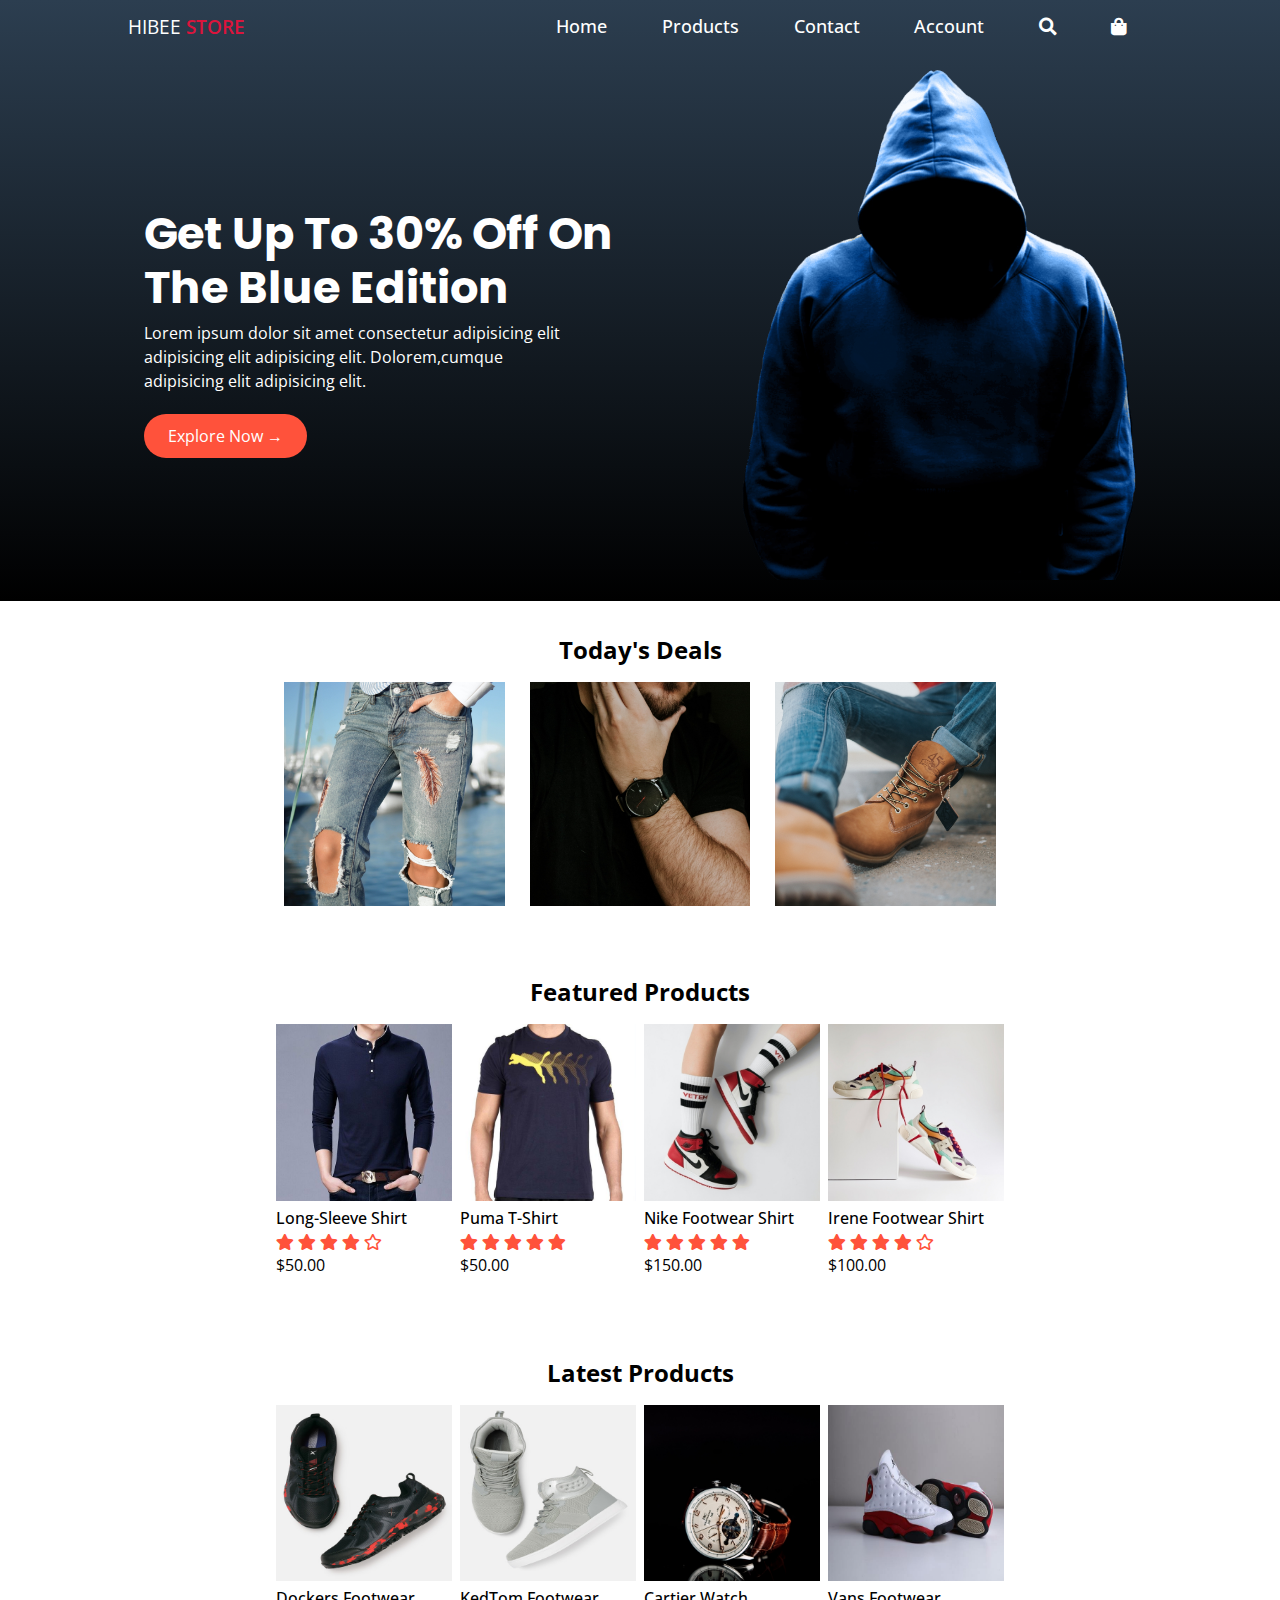
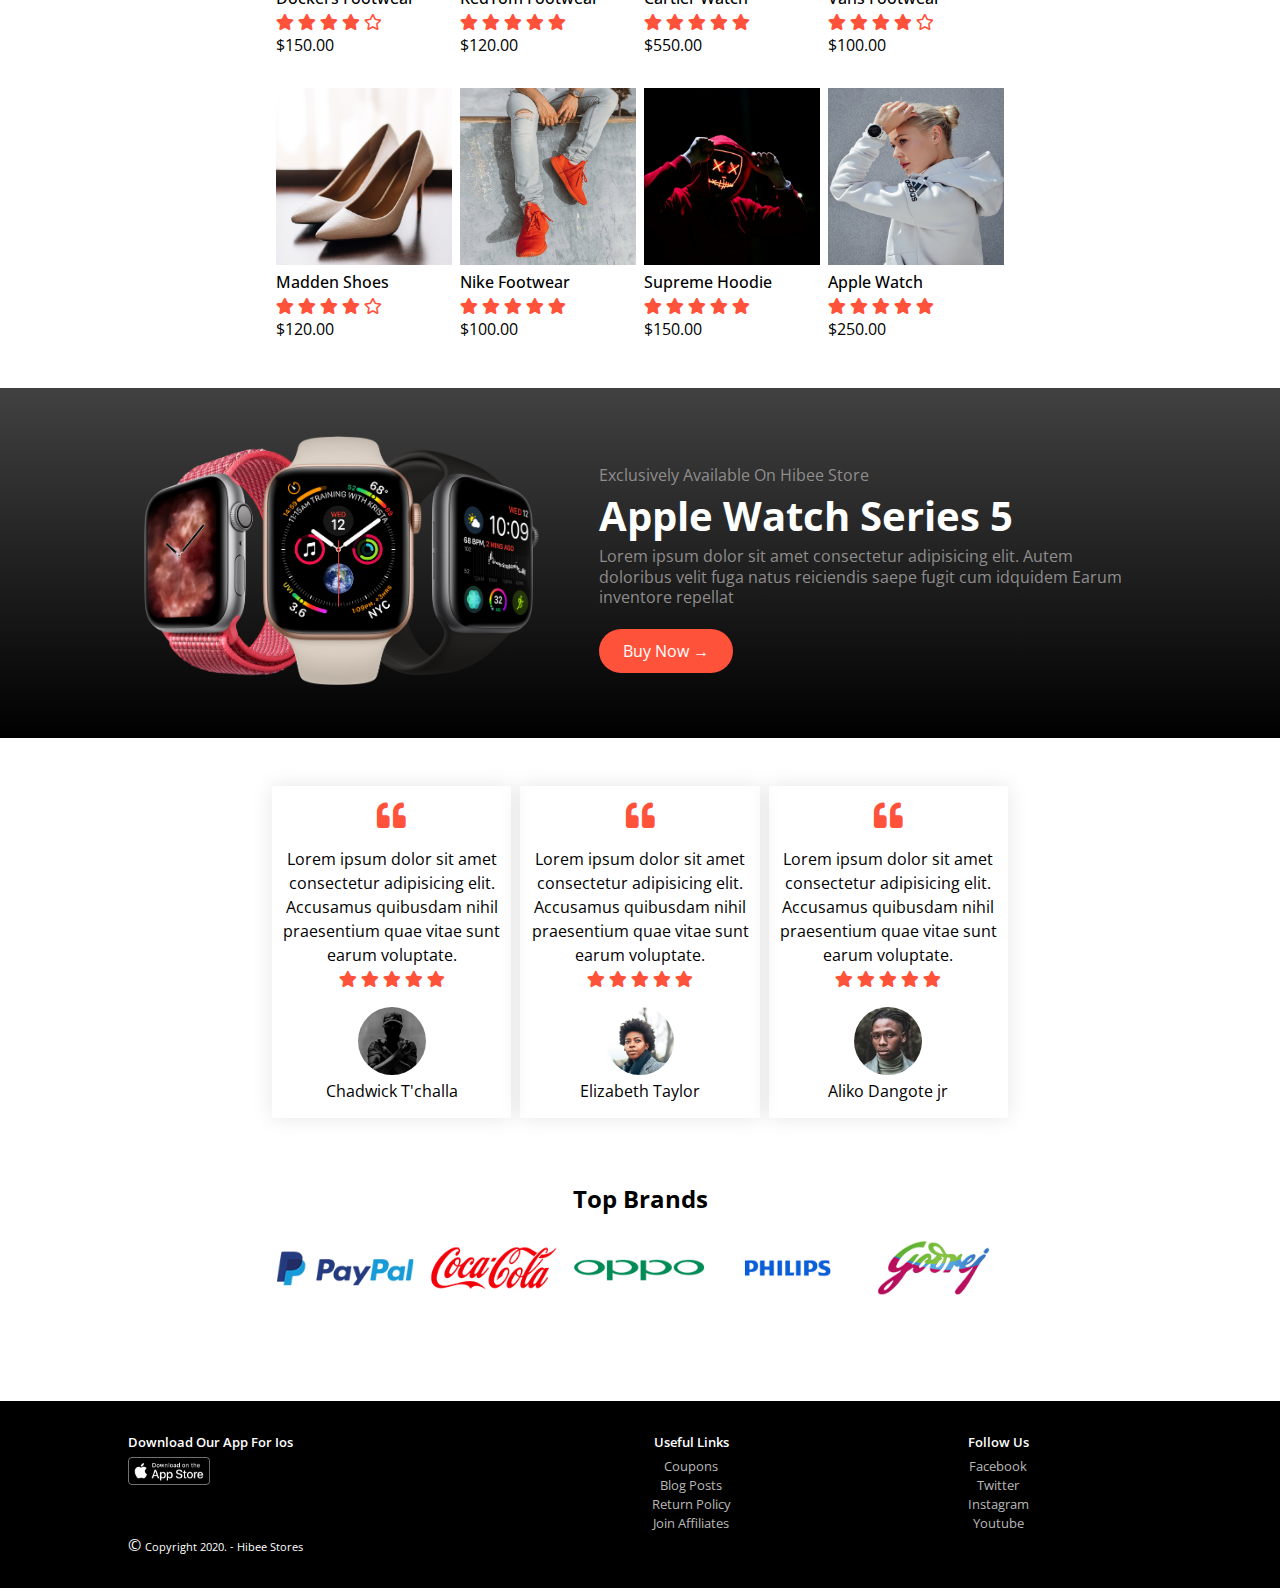
<file: index.html>
<!DOCTYPE html>
<html lang="en">
  <head>
    <meta charset="UTF-8" />
    <meta name="viewport" content="width=device-width, initial-scale=1.0" />
    <title>Hibee Stores | Ecommerce Web Design</title>
    <link
      rel="stylesheet"
      href="web-fonts-with-css/css/fontawesome-all.min.css"
    />
    <link rel="stylesheet" href="style.css" />
    <link rel="stylesheet" href="query.css" />
  </head>
  <body>
    <!-- this is the navigation menu -->
    <section id="header-container">
      <div class="nav-bar nav-home">
        <div class="logo">
          <a href="#" class="logo-text"
            >HIBEE <span class="store-text">STORE</span></a
          >
        </div>

        <nav>
          <div class="menu">
            <ul>
              <li>
                <a href="index.html">Home</a>
              </li>
              <li>
                <a href="product.html">Products</a>
              </li>
              <li>
                <a href="#">Contact</a>
              </li>
              <li>
                <a href="#">Account</a>
              </li>
              <li>
                <a href="#"><i class="fas fa-search"></i></a>
              </li>
              <li>
                <a href="cart.html"><i class="fa fa-shopping-bag"></i></a>
              </li>
            </ul>
          </div>
        </nav>

        <!-- <img src="img/menu.png" class="burger-menu"> -->
        <div class="menu-btn">
          <a href="#"
            ><i
              class="fas fa-search search-icon"
              style="margin-right: 2rem; color: white"
            ></i
          ></a>
          <i class="fas fa-bars"></i>
        </div>
      </div>

      <!-- Hero section -->
      <div class="container-width">
        <div class="hero">
          <div class="hero-text-div">
            <h1 class="hero-text-h1">Get Up To 30% Off On The Blue Edition</h1>
            <p class="hero-text-p">
              Lorem ipsum dolor sit amet consectetur adipisicing elit
              <span class="cut-text"
                >adipisicing elit adipisicing elit. Dolorem,cumque adipisicing
                elit adipisicing elit.</span
              >
            </p>
            <div class="hero-btn-div">
              <a href="" class="hero-btn">Explore Now &#8594;</a>
            </div>
          </div>

          <div class="hero-img-div">
            <img
              src="img/toppng.com-hacker-png-hoodie-645x832.png"
              alt="hero image of an hoodie wear"
              class="hero-img"
            />
          </div>
        </div>
      </div>
    </section>

    <!-- featured categories -->
    <section id="featured">
      <div class="container-main">
        <h2 class="title-product">Today's Deals</h2>
        <div class="trio">
          <div class="pic-1">
            <img
              class="img-pic"
              src="img/tamara-bellis-e9z8_vDmoSo-unsplash@2x.jpg"
              alt=""
            />
          </div>
          <div class="pic-2">
            <img
              class="img-pic"
              src="img/jaclyn-moy1-ugZxwLQuZec-unsplash@2x.jpg"
              alt=""
            />
          </div>
          <div class="pic-3">
            <img
              class="img-pic"
              src="img/nathan-dumlao-Kuh5sIvT3as-unsplash@2x.jpg"
              alt=""
            />
          </div>
        </div>
      </div>
    </section>

    <!-- featued products -->
    <section id="products">
      <div class="container-main">
        <h2 class="title-product">Featured Products</h2>

        <div class="img-products">
          <div class="product long-sleeve">
            <img class="product-image" src="img/shirt-1.jpg" />
            <h4 class="product-name">Long-Sleeve Shirt</h4>
            <div class="product-ratings">
              <i class="fas fa-star"></i>
              <i class="fas fa-star"></i>
              <i class="fas fa-star"></i>
              <i class="fas fa-star"></i>
              <i class="far fa-star"></i>
            </div>
            <p class="product-price">$50.00</p>
          </div>
          <div class="product">
            <img class="product-image" src="img/puma_500x500.jpg" />
            <h4 class="product-name">Puma T-Shirt</h4>
            <div class="product-ratings">
              <i class="fas fa-star"></i>
              <i class="fas fa-star"></i>
              <i class="fas fa-star"></i>
              <i class="fas fa-star"></i>
              <i class="fas fa-star"></i>
            </div>
            <p class="product-price">$50.00</p>
          </div>
          <div class="product">
            <img
              class="product-image"
              src="img/pat-kwon-EJTjetc8tPs-unsplash2x_500x500.jpg"
            />
            <h4 class="product-name">Nike Footwear Shirt</h4>
            <div class="product-ratings">
              <i class="fas fa-star"></i>
              <i class="fas fa-star"></i>
              <i class="fas fa-star"></i>
              <i class="fas fa-star"></i>
              <i class="fas fa-star"></i>
            </div>
            <p class="product-price">$150.00</p>
          </div>
          <div class="product">
            <img
              class="product-image"
              src="img/irene-kredenets-dwKiHoqqxk8-unsplash2x_500x500.jpg"
            />
            <h4 class="product-name">Irene Footwear Shirt</h4>
            <div class="product-ratings">
              <i class="fas fa-star"></i>
              <i class="fas fa-star"></i>
              <i class="fas fa-star"></i>
              <i class="fas fa-star"></i>
              <i class="far fa-star"></i>
            </div>
            <p class="product-price">$100.00</p>
          </div>
        </div>
      </div>
    </section>

    <!-- latest products -->
    <section id="latest-product">
      <div class="container-main">
        <h2 class="title-product">Latest Products</h2>

        <div class="img-products">
          <div class="product">
            <img class="product-image" src="img/product-10_500x500.jpg" />
            <h4 class="product-name">Dockers Footwear</h4>
            <div class="product-ratings">
              <i class="fas fa-star"></i>
              <i class="fas fa-star"></i>
              <i class="fas fa-star"></i>
              <i class="fas fa-star"></i>
              <i class="far fa-star"></i>
            </div>
            <p class="product-price">$150.00</p>
          </div>
          <div class="product">
            <img class="product-image" src="img/product-5_500x500.jpg" />
            <h4 class="product-name">KedTom Footwear</h4>
            <div class="product-ratings">
              <i class="fas fa-star"></i>
              <i class="fas fa-star"></i>
              <i class="fas fa-star"></i>
              <i class="fas fa-star"></i>
              <i class="fas fa-star"></i>
            </div>
            <p class="product-price">$120.00</p>
          </div>
          <div class="product">
            <img
              class="product-image"
              src="img/mnz-m11m2EZOZVwA-unsplash2x_500x500.jpg"
            />
            <h4 class="product-name">Cartier Watch</h4>
            <div class="product-ratings">
              <i class="fas fa-star"></i>
              <i class="fas fa-star"></i>
              <i class="fas fa-star"></i>
              <i class="fas fa-star"></i>
              <i class="fas fa-star"></i>
            </div>
            <p class="product-price">$550.00</p>
          </div>
          <div class="product">
            <img
              class="product-image"
              src="img/jeremy-alford-2SNRFBS0V9U-unsplash_500x500.jpg"
            />
            <h4 class="product-name">Vans Footwear</h4>
            <div class="product-ratings">
              <i class="fas fa-star"></i>
              <i class="fas fa-star"></i>
              <i class="fas fa-star"></i>
              <i class="fas fa-star"></i>
              <i class="far fa-star"></i>
            </div>
            <p class="product-price">$100.00</p>
          </div>
          <div class="product">
            <img
              class="product-image"
              src="img/emily-gouker-Zx76sbAndc0-unsplash2x_500x500.jpg"
            />
            <h4 class="product-name">Madden Shoes</h4>
            <div class="product-ratings">
              <i class="fas fa-star"></i>
              <i class="fas fa-star"></i>
              <i class="fas fa-star"></i>
              <i class="fas fa-star"></i>
              <i class="far fa-star"></i>
            </div>
            <p class="product-price">$120.00</p>
          </div>
          <div class="product">
            <img class="product-image" src="img/category-1_500x500.jpg" />
            <h4 class="product-name">Nike Footwear</h4>
            <div class="product-ratings">
              <i class="fas fa-star"></i>
              <i class="fas fa-star"></i>
              <i class="fas fa-star"></i>
              <i class="fas fa-star"></i>
              <i class="fas fa-star"></i>
            </div>
            <p class="product-price">$100.00</p>
          </div>
          <div class="product">
            <img
              class="product-image"
              src="img/sebastiaan-stam-RChZT-JlI9g-unsplash2x_500x500.jpg"
            />
            <h4 class="product-name">Supreme Hoodie</h4>
            <div class="product-ratings">
              <i class="fas fa-star"></i>
              <i class="fas fa-star"></i>
              <i class="fas fa-star"></i>
              <i class="fas fa-star"></i>
              <i class="fas fa-star"></i>
            </div>
            <p class="product-price">$150.00</p>
          </div>
          <div class="product">
            <img class="product-image" src="img/category-3_500x500.jpg" />
            <h4 class="product-name">Apple Watch</h4>
            <div class="product-ratings">
              <i class="fas fa-star"></i>
              <i class="fas fa-star"></i>
              <i class="fas fa-star"></i>
              <i class="fas fa-star"></i>
              <i class="fas fa-star"></i>
            </div>
            <p class="product-price">$250.00</p>
          </div>
        </div>
      </div>
    </section>

    <!-- offer section -->
    <section id="offer">
      <div class="container-main-offer">
        <div class="exclusive-offer">
          <div class="offer-img">
            <img class="apple-watch" src="img/PngItem_1341378 (1).png" alt="" />
          </div>

          <div class="offer-text">
            <p class="offer-title">Exclusively Available On Hibee Store</p>
            <h2 class="offer-main-text">Apple Watch Series 5</h2>
            <p class="offer-body-text">
              Lorem ipsum dolor sit amet consectetur adipisicing elit. Autem
              doloribus velit fuga natus reiciendis saepe fugit cum id<span
                class="cut-body-text"
                >quidem Earum inventore repellat</span
              >
            </p>
            <div class="hero-btn-div">
              <a href="" class="hero-btn">Buy Now &#8594;</a>
            </div>
          </div>
        </div>
      </div>
    </section>

    <!-- testimonial section -->
    <section id="tesimonials">
      <div class="container-main">
        <div class="testimonial">
          <div class="testimonies">
            <i class="fas fa-quote-left"></i>
            <p class="tesimonies-text">
              Lorem ipsum dolor sit amet consectetur adipisicing elit. Accusamus
              quibusdam nihil praesentium quae vitae sunt earum voluptate.
            </p>
            <div class="product-ratings">
              <i class="fas fa-star"></i>
              <i class="fas fa-star"></i>
              <i class="fas fa-star"></i>
              <i class="fas fa-star"></i>
              <i class="fas fa-star"></i>
            </div>
            <img
              src="img/raashid-ahamed-aEehp5srUgY-unsplash_200x200.jpg"
              class="testimonies-img"
            />
            <p class="testimonies-personnel">Chadwick T'challa</p>
          </div>
          <div class="testimonies">
            <i class="fas fa-quote-left"></i>
            <p class="tesimonies-text">
              Lorem ipsum dolor sit amet consectetur adipisicing elit. Accusamus
              quibusdam nihil praesentium quae vitae sunt earum voluptate.
            </p>
            <div class="product-ratings">
              <i class="fas fa-star"></i>
              <i class="fas fa-star"></i>
              <i class="fas fa-star"></i>
              <i class="fas fa-star"></i>
              <i class="fas fa-star"></i>
            </div>
            <img src="img/client2_200x200.png" class="testimonies-img" />
            <p class="testimonies-personnel">Elizabeth Taylor</p>
          </div>
          <div class="testimonies">
            <i class="fas fa-quote-left"></i>
            <p class="tesimonies-text">
              Lorem ipsum dolor sit amet consectetur adipisicing elit. Accusamus
              quibusdam nihil praesentium quae vitae sunt earum voluptate.
            </p>
            <div class="product-ratings">
              <i class="fas fa-star"></i>
              <i class="fas fa-star"></i>
              <i class="fas fa-star"></i>
              <i class="fas fa-star"></i>
              <i class="fas fa-star"></i>
            </div>
            <img
              src="img/jonathan-cooper-aLLHmLMdHrM-unsplash_200x200.jpg"
              class="testimonies-img"
            />
            <p class="testimonies-personnel">Aliko Dangote jr</p>
          </div>
        </div>
      </div>
    </section>

    <!-- brand section -->
    <section id="branding">
      <div class="container-main">
        <h2 class="title-product" style="margin: 1rem 0">Top Brands</h2>
        <div class="brands">
          <img class="brand-img" src="img/logo-paypal.png" alt="" />

          <img class="brand-img" src="img/logo-coca-cola.png" alt="" />

          <img class="brand-img" src="img/logo-oppo.png" alt="" />

          <img class="brand-img" src="img/logo-philips.png" alt="" />

          <img class="brand-img" src="img/logo-godrej.png" alt="" />
        </div>
      </div>
    </section>

    <!-- footer section -->
    <footer id="myfooter">
      <div class="container-footer">
        <div class="footer-content">
          <div class="content-1">
            <h5 class="footer-sub-title">Download Our App For Ios</h5>
            <div class="app-logo">
              <img src="img/apple_1_50.png" alt="" />
            </div>
          </div>
          <!-- <div class="content">
                <h5 class="footer-sub-title">HIBEE STORE</h5>
                    <p class="footer-text-long" >
                        Lorem ipsum dolor sit amet consectetur adipisicing elit. Placeat, nam cupiditate assumenda error laborum tempora!
                    </p>
                
            </div> -->
          <div class="content">
            <h5 class="footer-sub-title">Useful Links</h5>
            <div class="footer-body-text">
              <ul>
                <li>Coupons</li>
                <li>Blog Posts</li>
                <li>Return Policy</li>
                <li>Join Affiliates</li>
              </ul>
            </div>
          </div>
          <div class="content">
            <h5 class="footer-sub-title">Follow Us</h5>
            <div class="footer-body-text">
              <ul>
                <li>Facebook</li>
                <li>Twitter</li>
                <li>Instagram</li>
                <li>Youtube</li>
              </ul>
            </div>
          </div>
        </div>

        <div class="bottom">
          &copy; <span class="copyright">Copyright 2020. - Hibee Stores</span>
        </div>
      </div>
    </footer>
    <script src="jquery-3.5.1.js"></script>
    <script src="index.js"></script>
  </body>
</html>
</file>
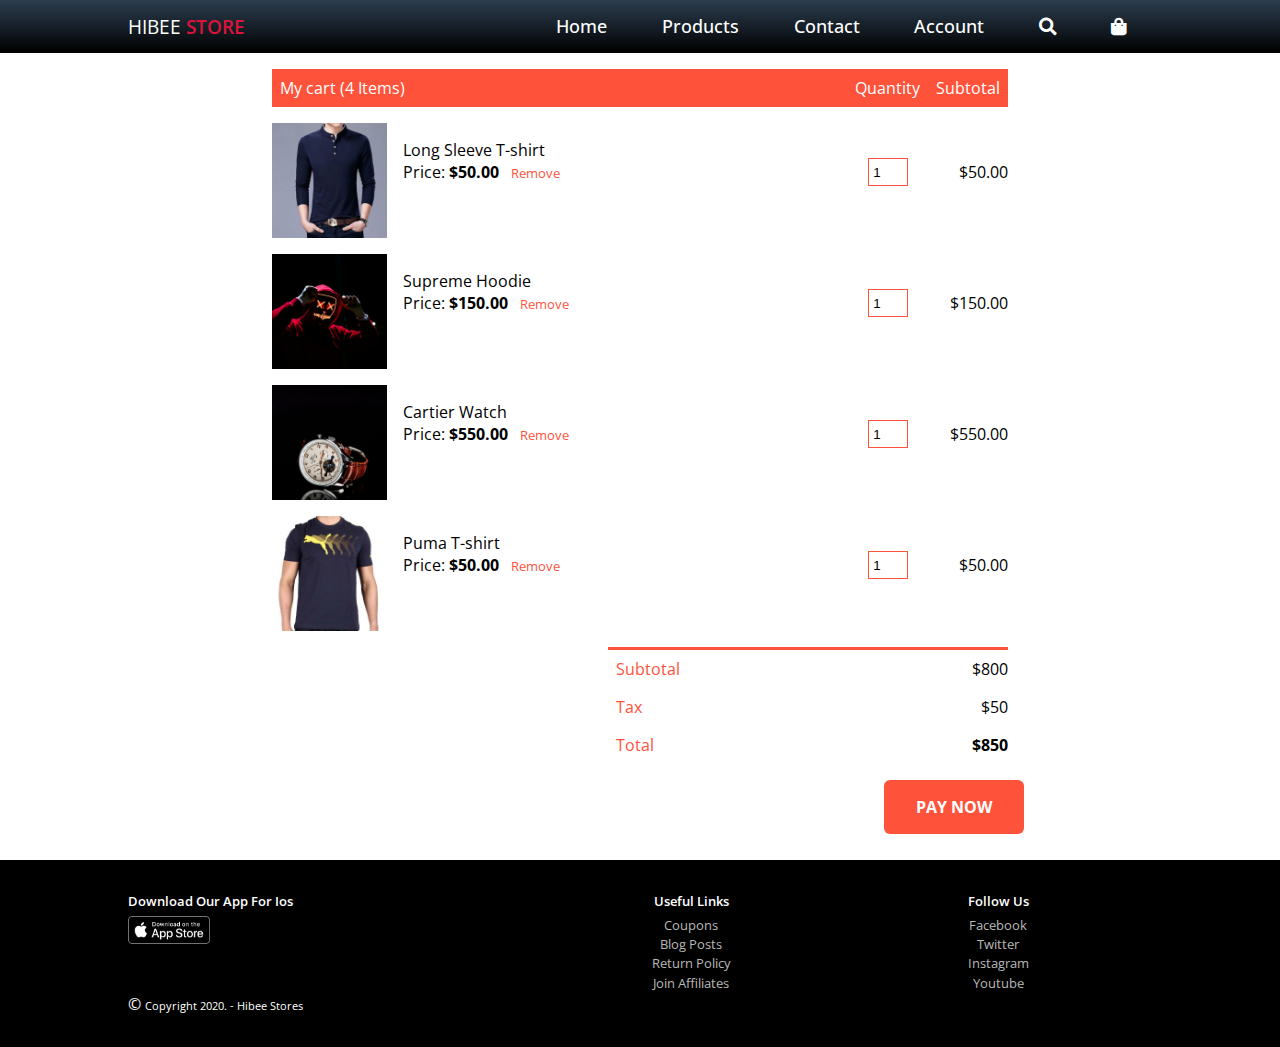
<file: cart.html>
<!DOCTYPE html>
<html lang="en">
<head>
    <meta charset="UTF-8">
    <meta name="viewport" content="width=device-width, initial-scale=1.0">
    <title>Cart Items| Hibee Stores</title>
    <link rel="stylesheet" href="web-fonts-with-css/css/fontawesome-all.min.css">
    <link rel="stylesheet" href="style.css">
    <link rel="stylesheet" href="query.css">

</head>
<body>
    <!-- this is the navigation menu -->
    <section id="header-container" >
        
            <div class="nav-bar nav-others">
                <div class="logo">
                    <a href="index.html" class="logo-text">HIBEE <span class="store-text">STORE</span></a>
                </div>
    
                <nav>
                           
                            <div class="menu">
                                <ul>
                                    <li>
                                        <a href="index.html">Home</a>
                                    </li>
                                    <li>
                                        <a href="product.html">Products</a>
                                    </li>
                                    <li>
                                        <a href="#">Contact</a>
                                    </li>
                                    <li>
                                        <a href="#">Account</a>
                                    </li>
                                    <li>
                                        <a href="#"><i class="fas fa-search"></i></a>
                                    </li>
                                    <li>
                                        <a href="cart.html"><i class="fa fa-shopping-bag"></i></a>
                                    </li>
                                </ul>
                            </div>
                        
                </nav>
            
                <!-- <img src="img/menu.png" class="burger-menu"> -->
                <div class="menu-btn">
                    <a href="#"><i class="fas fa-search search-icon" style="margin-right: 2rem; color: white;"></i></a>
                    <i class="fas fa-bars"></i>
                  </div>
             
            </div>
      
    
        <!-- Hero section -->
        <!-- <div class="container-width">
            <div class="hero">
                <div class="hero-text-div">
                    <h1 class="hero-text-h1">
                        Get Up To 30% Off On The Blue Edition
                    </h1>
                    <p class="hero-text-p">
                        Lorem ipsum dolor sit amet consectetur adipisicing elit <span class="cut-text">adipisicing elit adipisicing elit. Dolorem,cumque adipisicing elit adipisicing elit.</span>
                    </p>
                    <div class="hero-btn-div">
                        <a href="" class="hero-btn">Explore Now &#8594;</a>
                    </div>
                </div>
        
                <div class="hero-img-div">
                    <img src="img/toppng.com-hacker-png-hoodie-645x832.png" alt="hero image of an hoodie wear" class="hero-img">
                </div>
            </div>
        </div> -->
    </section>

<!-- cart items -->
<div class="container-main">
    <table>
        <tr>
            <th class="product" >My cart (4 Items)</th>
            <th class="quantity" >Quantity</th>
            <th class="sub-total">Subtotal</th>
        </tr>

        <tr>
            <td>
                <div class="cart-items">
                    <img class="cart-img" src="img/shirt-1.jpg" alt="">
    
                    <div class="cart-info">
                        <div class="cart-info-head">Long Sleeve T-shirt</div>
                        <p class="cart-info-price">Price: <span class="cart-price" >$50.00</span></p>
                        <a href="" class="remove-item">Remove</a>
                        <i class="fas fa-trash"></i>
                    </div>
                 
                </div>
            </td>

            <td class="cart-input" ><input type="number" value="1"></td>
            <td class="cart-sub-price" >$50.00</td>

        </tr>
        <tr>
            <td>
                <div class="cart-items">
                    <img class="cart-img" src="img/sebastiaan-stam-RChZT-JlI9g-unsplash2x_500x500.jpg" alt="">
    
                    <div class="cart-info">
                        <div class="cart-info-head">Supreme Hoodie</div>
                        <p class="cart-info-price">Price: <span class="cart-price" >$150.00</span></p>
                        <a href="" class="remove-item">Remove</a>
                        <i class="fas fa-trash"></i>
                    </div>
                 
                </div>
            </td>


            <td class="cart-input" ><input type="number" value="1"></td>
            <td class="cart-sub-price" >$150.00</td>

        </tr>

        <tr>
            <td>
                <div class="cart-items">
                    <img class="cart-img" src="img/mnz-m11m2EZOZVwA-unsplash2x_500x500.jpg" alt="">
    
                    <div class="cart-info">
                        <div class="cart-info-head">Cartier Watch</div>
                        <p class="cart-info-price">Price: <span class="cart-price" >$550.00</span></p>
                        <a href="" class="remove-item">Remove</a>
                        <i class="fas fa-trash"></i>
                    </div>
                 
                </div>
            </td>
               
            <td class="page-num-575px-3">
                <span class="span-1" >&ndash;</span>
                <span class="span-2" >1</span>
                <span class="span-3" >&#43;</span>
            </td>

            <td class="cart-input" ><input type="number" value="1"></td>
            <td class="cart-sub-price" >$550.00</td>

        </tr>
        <tr>
            <td>
                <div class="cart-items">
                    <img class="cart-img" src="img/puma_500x500.jpg" alt="">
    
                    <div class="cart-info">
                        <div class="cart-info-head">Puma T-shirt</div>
                        <p class="cart-info-price">Price: <span class="cart-price" >$50.00</span></p>
                        <a href="" class="remove-item">Remove</a>
                        <i class="fas fa-trash"></i>
                    </div>
    
                </div>
            </td>

            <td class="page-num-575px-4">
                <span class="span-1" >&ndash;</span>
                <span class="span-2" >1</span>
                <span class="span-3" >&#43;</span>
            </td>

            <td class="cart-input" ><input type="number" value="1"></td>
            <td class="cart-sub-price" >$50.00</td>
        </tr>

    </table>

    <div class="total-price">
        <table>
            <tr>
                <th>Subtotal</th>
                <td>$800</td>
            </tr>
            <tr>
                <th>Tax</th>
                <td>$50</td>
            </tr>
            <tr>
                <th>Total</th>
                <td><span class="total" >$850</span></td>
            </tr>
        </table>
        
    </div>
    <div class="pay">
        <a href="#">PAY NOW</a>
    </div>


</div>

    <!-- cart 575px below section -->
    <div class="container-main-cart">
    
        <h4>My cart (4 Items)</h4>

        <div class="cart-items-575px">
            <div class="cart-img-575px">
                <img src="img/shirt-1.jpg" alt="">
            </div>
    
            <div class="cart-info-575px">
                <div class="cart-info-head-575px">Long Sleeves T-shirt</div>
                <p class="cart-info-price-575px">Price: <span class="cart-price-575px">$50.00</span></p>
               
            </div>
    
    
            <div class="page-num-575px">
                <span class="span-1">&ndash;</span>
                <span class="span-2">1</span>
                <span class="span-3">&#43;</span>
                <i class="fas fa-trash"></i>
            </div>
    
        </div>
    

        <!-- end cart 575px -->
    </div>
    <div class="container-main-cart">
    
        <div class="cart-items-575px">
            <div class="cart-img-575px">
                <img src="img/sebastiaan-stam-RChZT-JlI9g-unsplash2x_500x500.jpg" alt="">
            </div>
    
            <div class="cart-info-575px">
                <div class="cart-info-head-575px">Supreme Hoodie</div>
                <p class="cart-info-price-575px">Price: <span class="cart-price-575px">$150.00</span></p>
                
            </div>
    
    
            <div class="page-num-575px">
                <span class="span-1">&ndash;</span>
                <span class="span-2">1</span>
                <span class="span-3">&#43;</span>
                <i class="fas fa-trash"></i>
            </div>
    
        </div>
    

        <!-- end cart 575px -->
    </div>
    <div class="container-main-cart">
    
        <div class="cart-items-575px">
            <div class="cart-img-575px">
                <img src="img/mnz-m11m2EZOZVwA-unsplash2x_500x500.jpg" alt="">
            </div>
    
            <div class="cart-info-575px">
                <div class="cart-info-head-575px">Cartier Wristwatch</div>
                <p class="cart-info-price-575px">Price: <span class="cart-price-575px">$550.00</span></p>
            </div>
    
    
            <div class="page-num-575px">
                <span class="span-1">&ndash;</span>
                <span class="span-2">1</span>
                <span class="span-3">&#43;</span>
                <i class="fas fa-trash"></i>
            </div>
    
        </div>
    

        <!-- end cart 575px -->
    </div>
    <div class="container-main-cart">
    
        <div class="cart-items-575px">
            <div class="cart-img-575px">
                <img src="img/puma_500x500.jpg" alt="">
            </div>
    
            <div class="cart-info-575px">
                <div class="cart-info-head-575px">Puma T-shirt</div>
                <p class="cart-info-price-575px">Price: <span class="cart-price-575px">$50.00</span></p>
            </div>
    
    
            <div class="page-num-575px">
                <span class="span-1">&ndash;</span>
                <span class="span-2">1</span>
                <span class="span-3">&#43;</span>
                <i class="fas fa-trash"></i>
            </div>
    
        </div>
    

        <!-- end cart 575px -->
    </div>
    <div class="container-main-cart">
        <hr>
        <div class="total-price-575px">
            <h3 class="total-price-header-1">Sub-total</h3>
            <h3 class="total-price-header-1">$800</h3>
        </div>
        <div class="total-price-575px">
            <h3 class="total-price-header-1">Tax</h3>
            <h3 class="total-price-header-1">$50</h3>
        </div>
        <div class="total-price-575px">
            <h3 class="total-price-header">Total Price</h3>
            <h3 class="total-price-header">$850</h3>
           
        </div>
        <div class="pay-575">
            <a href="#">PAY NOW</a>
        </div>
    </div>



<!-- footer section -->
<footer id="myfooter">
    <div class="container-footer">
        <div class="footer-content">
            <div class="content-1">
                <h5 class="footer-sub-title">Download Our App For Ios</h5>
                <div class="app-logo">
                    <img src="img/apple_1_50.png" alt="">
                </div>
            </div>
            <!-- <div class="content">
                <h5 class="footer-sub-title">HIBEE STORE</h5>
                    <p class="footer-text-long" >
                        Lorem ipsum dolor sit amet consectetur adipisicing elit. Placeat, nam cupiditate assumenda error laborum tempora!
                    </p>
                
            </div> -->
            <div class="content">
                <h5 class="footer-sub-title">Useful Links</h5>
                <div class="footer-body-text">
                    <ul>
                        <li>Coupons</li>
                        <li>Blog Posts</li>
                        <li>Return Policy</li>
                        <li>Join Affiliates</li>
                    </ul>
                </div>
            </div>
            <div class="content">
                <h5 class="footer-sub-title">Follow Us</h5>
                <div class="footer-body-text">
                    <ul>
                        <li>Facebook</li>
                        <li>Twitter</li>
                        <li>Instagram</li>
                        <li>Youtube</li>
                    </ul>
                </div>
            </div>
        </div>

        <div class="bottom">
            &copy; <span class="copyright" >Copyright 2020. - Hibee Stores</span>
        </div>
    </div>

</footer>

<script src="jquery-3.5.1.js"></script>
<script src="index.js"></script>

</body>
</html>
</file>
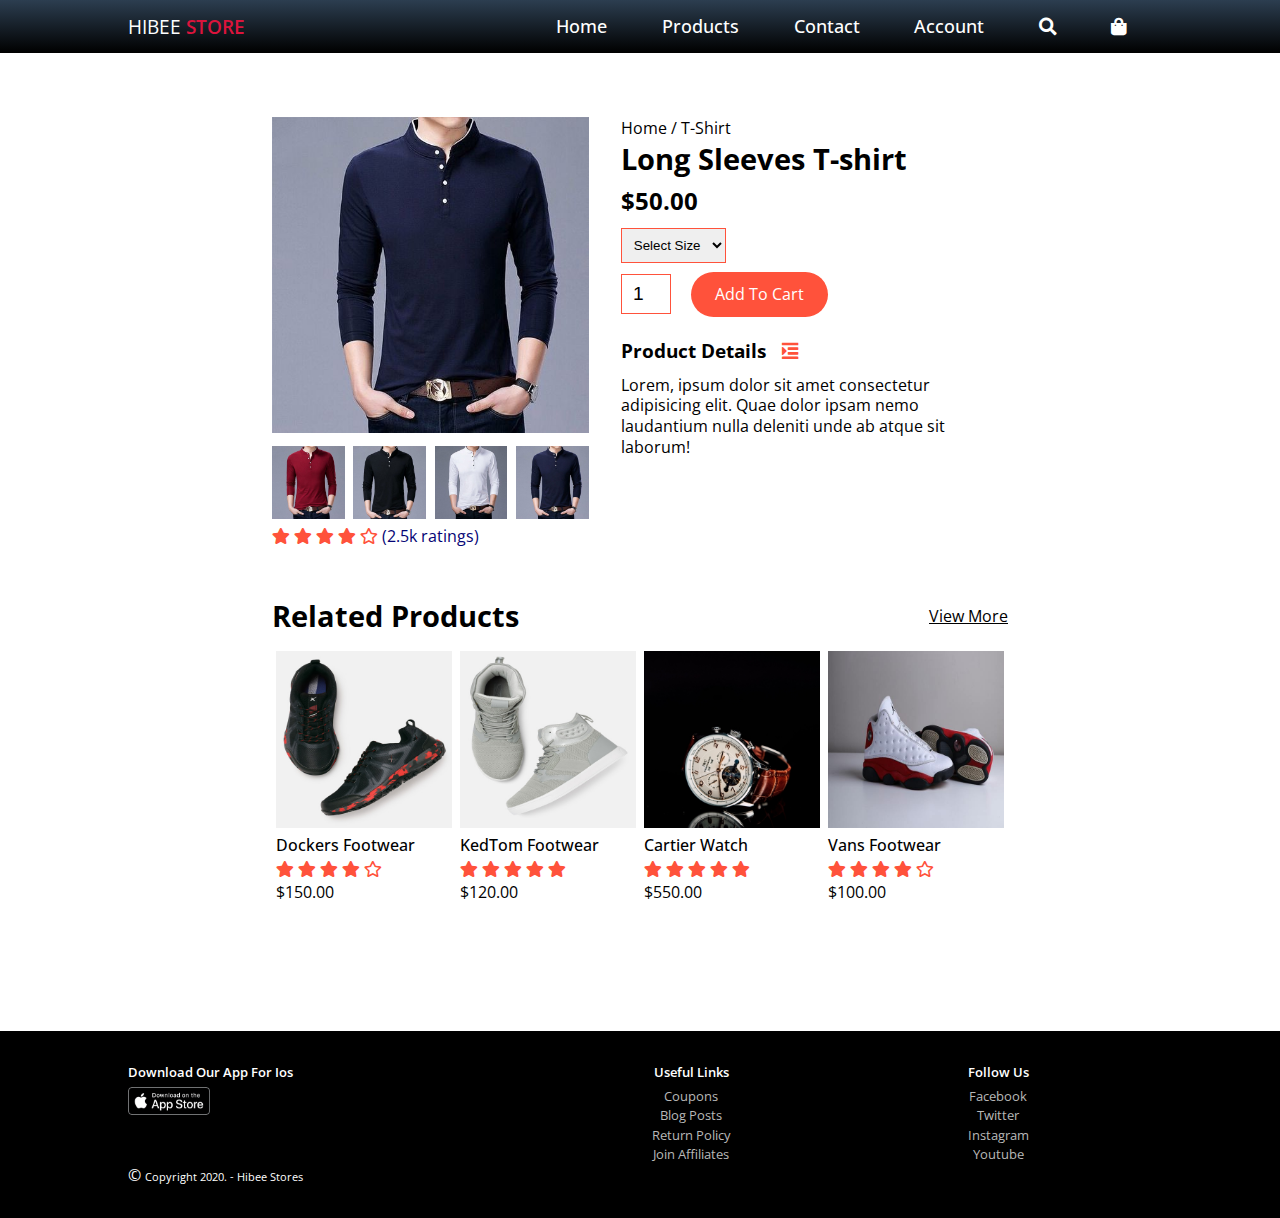
<file: product-details.html>
<!DOCTYPE html>
<html lang="en">
<head>
    <meta charset="UTF-8">
    <meta name="viewport" content="width=device-width, initial-scale=1.0">
    <title>Product Details| Hibee Stores</title>
    <link rel="stylesheet" href="web-fonts-with-css/css/fontawesome-all.min.css">
    <link rel="stylesheet" href="style.css">
    <link rel="stylesheet" href="query.css">


</head>
<body>
    <!-- this is the navigation menu -->
    <section id="header-container" >
        
            <div class="nav-bar nav-others">
                <div class="logo">
                    <a href="index.html" class="logo-text">HIBEE <span class="store-text">STORE</span></a>
                </div>
    
                <nav>
                           
                            <div class="menu">
                                <ul>
                                    <li>
                                        <a href="index.html">Home</a>
                                    </li>
                                    <li>
                                        <a href="product.html">Products</a>
                                    </li>
                                    <li>
                                        <a href="#">Contact</a>
                                    </li>
                                    <li>
                                        <a href="#">Account</a>
                                    </li>
                                    <li>
                                        <a href="#"><i class="fas fa-search"></i></a>
                                    </li>
                                    <li>
                                        <a href="cart.html"><i class="fa fa-shopping-bag"></i></a>
                                    </li>
                                </ul>
                            </div>
                        
                </nav>
            
                <!-- <img src="img/menu.png" class="burger-menu"> -->
                <div class="menu-btn">
                    <a href="#"><i class="fas fa-search search-icon" style="margin-right: 2rem; color: white;"></i></a>
                    <i class="fas fa-bars"></i>
                  </div>
             
            </div>
      
    
        <!-- Hero section -->
        <!-- <div class="container-width">
            <div class="hero">
                <div class="hero-text-div">
                    <h1 class="hero-text-h1">
                        Get Up To 30% Off On The Blue Edition
                    </h1>
                    <p class="hero-text-p">
                        Lorem ipsum dolor sit amet consectetur adipisicing elit <span class="cut-text">adipisicing elit adipisicing elit. Dolorem,cumque adipisicing elit adipisicing elit.</span>
                    </p>
                    <div class="hero-btn-div">
                        <a href="" class="hero-btn">Explore Now &#8594;</a>
                    </div>
                </div>
        
                <div class="hero-img-div">
                    <img src="img/toppng.com-hacker-png-hoodie-645x832.png" alt="hero image of an hoodie wear" class="hero-img">
                </div>
            </div>
        </div> -->
    </section>



<!-- single-product details -->
<section id="about-product" >
    <div class="container-main">
        <div class="product-details">
            <h1 class="product-details-name-575px">Long Sleeves T-shirt</h1>
            <div class="product-details-col-1">
                <img class="main-img" src="img/shirt-1.jpg" alt="">
    
                <div class="about-product-row">
                    <div class="product-img-col">
                        <img class="small-img" src="img/shirt-2.jpg" alt="">
                    </div>
                    <div class="product-img-col">
                        <img class="small-img"  src="img/shirt-3.jpg" alt="">
                    </div>
                    <div class="product-img-col">
                        <img class="small-img"  src="img/shirt-4.jpg" alt="">
                    </div>
                    <div class="product-img-col">
                        <img class="small-img"  src="img/shirt-1.jpg" alt="">
                    </div>
                </div>
                <div class="product-ratings">
                    <i class="fas fa-star"></i>
                    <i class="fas fa-star"></i>
                    <i class="fas fa-star"></i>
                    <i class="fas fa-star"></i>
                    <i class="far fa-star"></i>  
                    <p class="rating-figure">(2.5k ratings)</p>
                </div>

            </div>

            <div class="product-details-col-2">
                    <p class="product-details-header">Home / T-Shirt</p>
                    <h1 class="product-details-name">Long Sleeves T-shirt</h1>
                    <h4 class="product-details-price">$50.00</h4>

                    <select>
                        <option value="">Select Size</option>
                        <option value="">XXl</option>
                        <option value="">XL</option>
                        <option value="">Large</option>
                        <option value="">Medium</option>
                        <option value="">Small</option>
                    </select>

                    <input type="number" value="1" min="1">
                    <a href="#" class="hero-btn">Add To Cart</a>
                    <h3 class="product-details-about-head">Product Details <i class="fas fa-indent"></i></h3>
                    <p class="product-details-about-body">Lorem, ipsum dolor sit amet consectetur adipisicing elit. Quae dolor ipsam nemo laudantium nulla deleniti unde ab atque sit laborum!</p>
            </div>
        </div>

       

</div>
</section>

<!-- related products -->

<div class="container-main">
    <div class="related-products">
            <h2 class="other-product-head">Related Products</h2>
        
            <a class="more" href="">View More</a>
            <a class="see-all" href="">See All &nbsp;&#62;</a>
    </div>
   
    <div class="img-products">
        <div class="product">
            <img class="product-image" src="img/product-10_500x500.jpg">
            <h4 class="product-name">Dockers Footwear </h4>
            <div class="product-ratings">
                <i class="fas fa-star"></i>
                <i class="fas fa-star"></i>
                <i class="fas fa-star"></i>
                <i class="fas fa-star"></i>
                <i class="far fa-star"></i> 
            </div>
            <p class="product-price">$150.00</p>
        </div>
        <div class="product">
            <img class="product-image" src="img/product-5_500x500.jpg">
            <h4 class="product-name">KedTom Footwear</h4>
            <div class="product-ratings">
                <i class="fas fa-star"></i>
                <i class="fas fa-star"></i>
                <i class="fas fa-star"></i>
                <i class="fas fa-star"></i>
                <i class="fas fa-star"></i>
            </div>
            <p class="product-price">$120.00</p>
        </div>
        <div class="product">
            <img class="product-image" src="img/mnz-m11m2EZOZVwA-unsplash2x_500x500.jpg">
            <h4 class="product-name">Cartier Watch</h4>
            <div class="product-ratings">
                    <i class="fas fa-star"></i>
                    <i class="fas fa-star"></i>
                    <i class="fas fa-star"></i>
                    <i class="fas fa-star"></i>
                    <i class="fas fa-star"></i>    
            </div>
            <p class="product-price">$550.00</p>
        </div>
        <div class="product">
            <img class="product-image" src="img/jeremy-alford-2SNRFBS0V9U-unsplash_500x500.jpg">
            <h4 class="product-name">Vans Footwear </h4>
            <div class="product-ratings">
                    <i class="fas fa-star"></i>
                    <i class="fas fa-star"></i>
                    <i class="fas fa-star"></i>
                    <i class="fas fa-star"></i>
                    <i class="far fa-star"></i>  
            </div>
            <p class="product-price">$100.00</p>
    </div>
</div>
</div>

<!-- footer section -->
<footer id="myfooter">
    <div class="container-footer">
        <div class="footer-content">
            <div class="content-1">
                <h5 class="footer-sub-title">Download Our App For Ios</h5>
                <div class="app-logo">
                    <img src="img/apple_1_50.png" alt="">
                </div>
            </div>
            <!-- <div class="content">
                <h5 class="footer-sub-title">HIBEE STORE</h5>
                    <p class="footer-text-long" >
                        Lorem ipsum dolor sit amet consectetur adipisicing elit. Placeat, nam cupiditate assumenda error laborum tempora!
                    </p>
                
            </div> -->
            <div class="content">
                <h5 class="footer-sub-title">Useful Links</h5>
                <div class="footer-body-text">
                    <ul>
                        <li>Coupons</li>
                        <li>Blog Posts</li>
                        <li>Return Policy</li>
                        <li>Join Affiliates</li>
                    </ul>
                </div>
            </div>
            <div class="content">
                <h5 class="footer-sub-title">Follow Us</h5>
                <div class="footer-body-text">
                    <ul>
                        <li>Facebook</li>
                        <li>Twitter</li>
                        <li>Instagram</li>
                        <li>Youtube</li>
                    </ul>
                </div>
            </div>
        </div>

        <div class="bottom">
            &copy; <span class="copyright" >Copyright 2020. - Hibee Stores</span>
        </div>
    </div>

</footer>
    <script src="jquery-3.5.1.js"></script>
    <script src="index.js"></script>

</body>
</html>
</file>
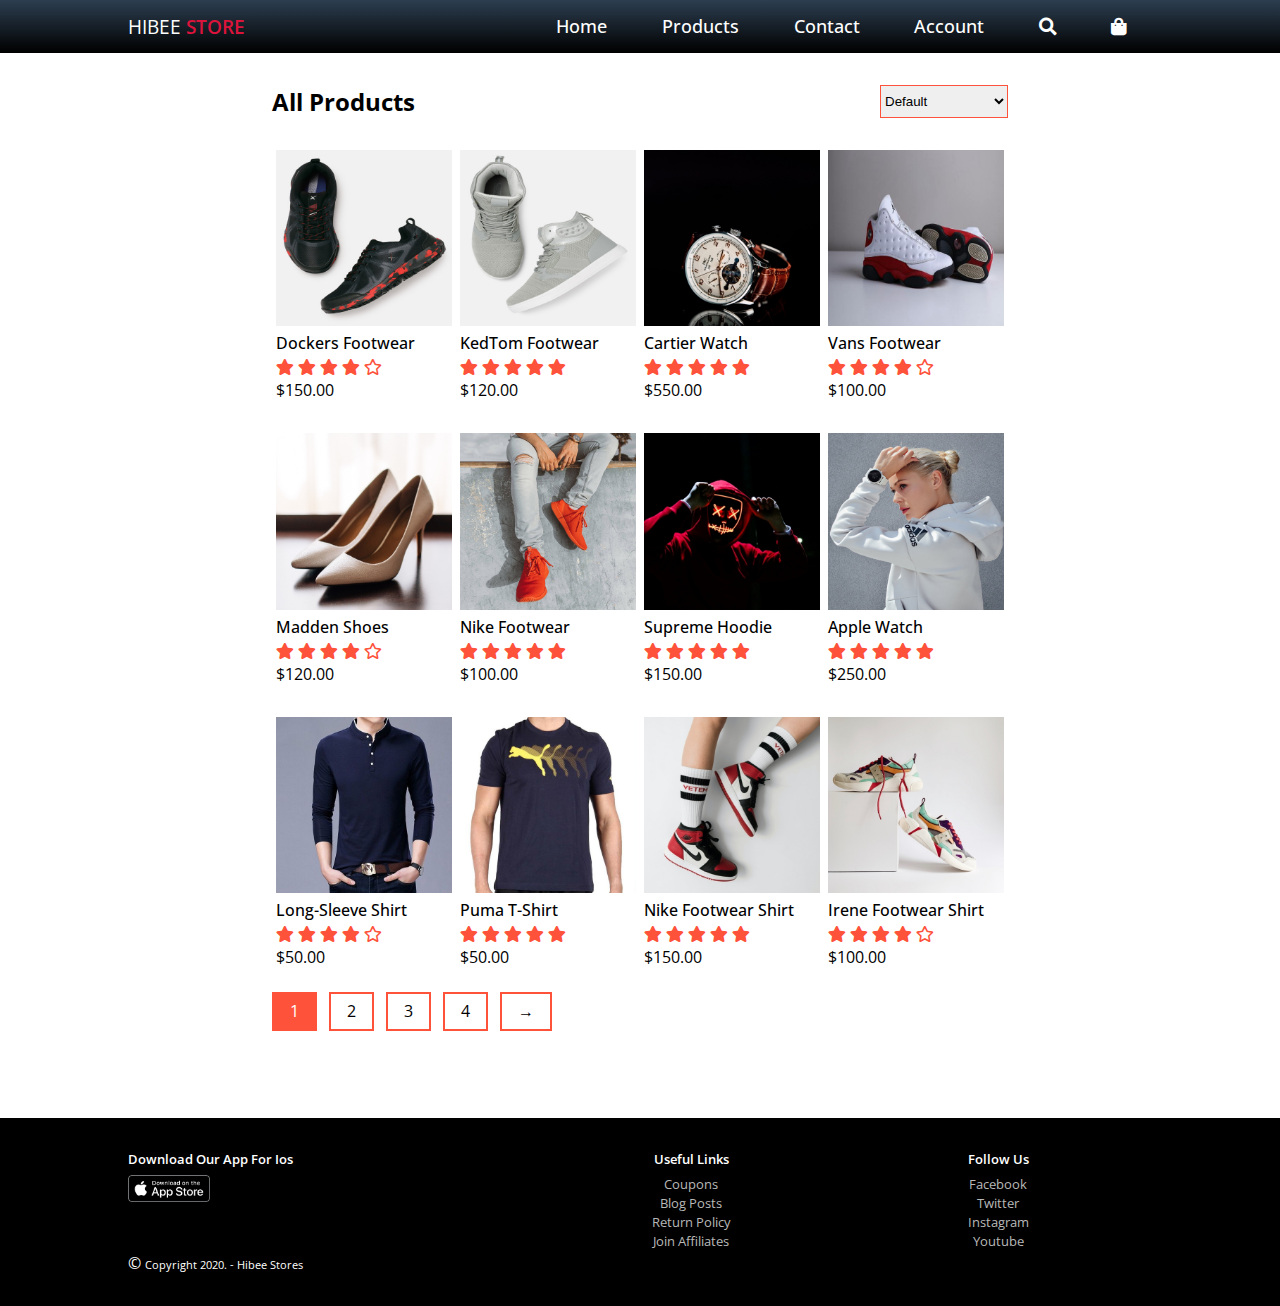
<file: product.html>
<!DOCTYPE html>
<html lang="en">
<head>
    <meta charset="UTF-8">
    <meta name="viewport" content="width=device-width, initial-scale=1.0">
    <title>All Products | Hibee Stores</title>
    <link rel="stylesheet" href="web-fonts-with-css/css/fontawesome-all.min.css">
    <link rel="stylesheet" href="style.css">
    <link rel="stylesheet" href="query.css">

</head>
<body>
    <!-- this is the navigation menu -->
    <section id="header-container" >
        
            <div class="nav-bar nav-others">
                <div class="logo">
                    <a href="index.html" class="logo-text">HIBEE <span class="store-text">STORE</span></a>
                </div>
    
                <nav>
                           
                            <div class="menu">
                                <ul>
                                    <li>
                                        <a href="index.html">Home</a>
                                    </li>
                                    <li>
                                        <a href="product.html">Products</a>
                                    </li>
                                    <li>
                                        <a href="#">Contact</a>
                                    </li>
                                    <li>
                                        <a href="#">Account</a>
                                    </li>
                                    <li>
                                        <a href="#"><i class="fas fa-search"></i></a>
                                    </li>
                                    <li>
                                        <a href="cart.html"><i class="fa fa-shopping-bag"></i></a>
                                    </li>
                                </ul>
                            </div>
                        
                </nav>
            
                <!-- <img src="img/menu.png" class="burger-menu"> -->
                <div class="menu-btn">
                    <a href="#"><i class="fas fa-search search-icon" style="margin-right: 2rem; color: white;"></i></a>
                    <i class="fas fa-bars"></i>
                  </div>
             
            </div>
        
    
        <!-- Hero section -->
        <!-- <div class="container-width">
            <div class="hero">
                <div class="hero-text-div">
                    <h1 class="hero-text-h1">
                        Get Up To 30% Off On The Blue Edition
                    </h1>
                    <p class="hero-text-p">
                        Lorem ipsum dolor sit amet consectetur adipisicing elit <span class="cut-text">adipisicing elit adipisicing elit. Dolorem,cumque adipisicing elit adipisicing elit.</span>
                    </p>
                    <div class="hero-btn-div">
                        <a href="" class="hero-btn">Explore Now &#8594;</a>
                    </div>
                </div>
        
                <div class="hero-img-div">
                    <img src="img/toppng.com-hacker-png-hoodie-645x832.png" alt="hero image of an hoodie wear" class="hero-img">
                </div>
            </div>
        </div> -->
    </section>



<!-- All products -->
<section id="all-product" >
    <div class="container-main">
        <div class="product-header">
            <h2 class="all-product">All Products</h2>

            <select>
                <option>Default</option>
                <option>Sort by Price</option>
                <option>Sort by Popularity</option>
            </select>
        </div>
   

        <div class="img-products">
        <div class="product">
            <img class="product-image" src="img/product-10_500x500.jpg">
            <h4 class="product-name">Dockers Footwear </h4>
            <div class="product-ratings">
                <i class="fas fa-star"></i>
                <i class="fas fa-star"></i>
                <i class="fas fa-star"></i>
                <i class="fas fa-star"></i>
                <i class="far fa-star"></i> 
            </div>
            <p class="product-price">$150.00</p>
        </div>
        <div class="product">
            <img class="product-image" src="img/product-5_500x500.jpg">
            <h4 class="product-name">KedTom Footwear</h4>
            <div class="product-ratings">
                <i class="fas fa-star"></i>
                <i class="fas fa-star"></i>
                <i class="fas fa-star"></i>
                <i class="fas fa-star"></i>
                <i class="fas fa-star"></i>
            </div>
            <p class="product-price">$120.00</p>
        </div>
        <div class="product">
            <img class="product-image" src="img/mnz-m11m2EZOZVwA-unsplash2x_500x500.jpg">
            <h4 class="product-name">Cartier Watch</h4>
            <div class="product-ratings">
                    <i class="fas fa-star"></i>
                    <i class="fas fa-star"></i>
                    <i class="fas fa-star"></i>
                    <i class="fas fa-star"></i>
                    <i class="fas fa-star"></i>    
            </div>
            <p class="product-price">$550.00</p>
        </div>
        <div class="product">
            <img class="product-image" src="img/jeremy-alford-2SNRFBS0V9U-unsplash_500x500.jpg">
            <h4 class="product-name">Vans Footwear </h4>
            <div class="product-ratings">
                    <i class="fas fa-star"></i>
                    <i class="fas fa-star"></i>
                    <i class="fas fa-star"></i>
                    <i class="fas fa-star"></i>
                    <i class="far fa-star"></i>  
            </div>
            <p class="product-price">$100.00</p>
        </div>
        <div class="product">
            <img class="product-image" src="img/emily-gouker-Zx76sbAndc0-unsplash2x_500x500.jpg">
            <h4 class="product-name">Madden Shoes </h4>
            <div class="product-ratings">
                <i class="fas fa-star"></i>
                <i class="fas fa-star"></i>
                <i class="fas fa-star"></i>
                <i class="fas fa-star"></i>
                <i class="far fa-star"></i>     
            </div>
            <p class="product-price">$120.00</p>
        </div>
        <div class="product">
            <img class="product-image" src="img/category-1_500x500.jpg">
            <h4 class="product-name">Nike Footwear </h4>
            <div class="product-ratings">
                <i class="fas fa-star"></i>
                    <i class="fas fa-star"></i>
                    <i class="fas fa-star"></i>
                    <i class="fas fa-star"></i>
                    <i class="fas fa-star"></i>
            </div>
            <p class="product-price">$100.00</p>
        </div>
        <div class="product">
            <img class="product-image" src="img/sebastiaan-stam-RChZT-JlI9g-unsplash2x_500x500.jpg">
            <h4 class="product-name">Supreme Hoodie</h4>
            <div class="product-ratings">
                <i class="fas fa-star"></i>
                    <i class="fas fa-star"></i>
                    <i class="fas fa-star"></i>
                    <i class="fas fa-star"></i>
                    <i class="fas fa-star"></i>
            </div>
            <p class="product-price">$150.00</p>
        </div>
        <div class="product">
            <img class="product-image" src="img/category-3_500x500.jpg">
            <h4 class="product-name">Apple Watch </h4>
            <div class="product-ratings">
                <i class="fas fa-star"></i>
                    <i class="fas fa-star"></i>
                    <i class="fas fa-star"></i>
                    <i class="fas fa-star"></i>
                    <i class="fas fa-star"></i>
            </div>
            <p class="product-price">$250.00</p>
        </div>
        <div class="product long-sleeve">
            <img class="product-image" src="img/shirt-1.jpg">
            <h4 class="product-name">Long-Sleeve Shirt</h4>
            <div class="product-ratings">
                <i class="fas fa-star"></i>
                <i class="fas fa-star"></i>
                <i class="fas fa-star"></i>
                <i class="fas fa-star"></i>
                <i class="far fa-star"></i> 
            </div>
            <p class="product-price">$50.00</p>
        </div>
        <div class="product">
            <img class="product-image" src="img/puma_500x500.jpg">
            <h4 class="product-name">Puma T-Shirt</h4>
            <div class="product-ratings">
                <i class="fas fa-star"></i>
                <i class="fas fa-star"></i>
                <i class="fas fa-star"></i>
                <i class="fas fa-star"></i>
                <i class="fas fa-star"></i>
            </div>
            <p class="product-price">$50.00</p>
        </div>
        <div class="product">
            <img class="product-image" src="img/pat-kwon-EJTjetc8tPs-unsplash2x_500x500.jpg">
            <h4 class="product-name">Nike Footwear Shirt</h4>
            <div class="product-ratings">
                    <i class="fas fa-star"></i>
                    <i class="fas fa-star"></i>
                    <i class="fas fa-star"></i>
                    <i class="fas fa-star"></i>
                    <i class="fas fa-star"></i>    
            </div>
            <p class="product-price">$150.00</p>
        </div>
        <div class="product">
            <img class="product-image" src="img/irene-kredenets-dwKiHoqqxk8-unsplash2x_500x500.jpg">
            <h4 class="product-name">Irene Footwear Shirt</h4>
            <div class="product-ratings">
                    <i class="fas fa-star"></i>
                    <i class="fas fa-star"></i>
                    <i class="fas fa-star"></i>
                    <i class="fas fa-star"></i>
                    <i class="far fa-star"></i>  
            </div>
            <p class="product-price">$100.00</p>
        </div>
    </div>

    <div class="page-num">
        <span class="active-num">1</span>
        <span>2</span>
        <span>3</span>
        <span>4</span>
        <span>&#8594;</span>
    </div>

    <div class="page">
        <span class="prev">&#60;&nbsp;Previous <span class="prev-page-off">Page</span></span>
        <span>1/4</span>
        <span class="next">Next <span class="next-page-off">Page</span> &nbsp;&#62;</span>
    </div>
</div>
</section>


<!-- footer section -->
<footer id="myfooter">
    <div class="container-footer">
        <div class="footer-content">
            <div class="content-1">
                <h5 class="footer-sub-title">Download Our App For Ios</h5>
                <div class="app-logo">
                    <img src="img/apple_1_50.png" alt="">
                </div>
            </div>
            <!-- <div class="content">
                <h5 class="footer-sub-title">HIBEE STORE</h5>
                    <p class="footer-text-long" >
                        Lorem ipsum dolor sit amet consectetur adipisicing elit. Placeat, nam cupiditate assumenda error laborum tempora!
                    </p>
                
            </div> -->
            <div class="content">
                <h5 class="footer-sub-title">Useful Links</h5>
                <div class="footer-body-text">
                    <ul>
                        <li>Coupons</li>
                        <li>Blog Posts</li>
                        <li>Return Policy</li>
                        <li>Join Affiliates</li>
                    </ul>
                </div>
            </div>
            <div class="content">
                <h5 class="footer-sub-title">Follow Us</h5>
                <div class="footer-body-text">
                    <ul>
                        <li>Facebook</li>
                        <li>Twitter</li>
                        <li>Instagram</li>
                        <li>Youtube</li>
                    </ul>
                </div>
            </div>
        </div>

        <div class="bottom">
            &copy; <span class="copyright" >Copyright 2020. - Hibee Stores</span>
        </div>
    </div>

</footer>
<script src="jquery-3.5.1.js"></script>
<script src="index.js"></script>
    
</body>
</html>
</file>
<file: style.css>
@import url('https://fonts.googleapis.com/css2?family=Open+Sans:wght@300;400;600&family=Poppins:wght@500;600;700&display=swap');

* {
    margin: 0;
    padding: 0;
    box-sizing: border-box;
}

html {
    height: 100vh;
}

body {
    font-family: 'Open Sans', sans-serif;
    height: 100%;
}

/* navigation menu */
/* 
.sidebar {
    display: none;
} */

#header-container {
    background: linear-gradient(#2c3e50, #000000);
    
}

.container-width{
    max-width: 80%;
    margin: 0 auto;
    padding: 1rem;
}

.nav-bar {
    display: flex;
    align-items: center;
    justify-content: space-between;
    z-index: 9999999;
    padding: 1% 10%;
}

.nav-bar.sticky {
    position: fixed;
    top: 0;
    width: 100%;
    padding: 1% 10%;
    margin: 0 auto;
    background: linear-gradient(#2c3e50, #000000);
    
}


a {
    text-decoration: none;
}

.logo-text {
    color: white;
    font-size: 1.2rem;
}

.store-text {
    color: crimson;
    font-weight: 600;
}


nav .menu li {
    list-style: none;
    display: inline-block;
}

nav .menu li a {
    display: block;
    color: #fff;
    font-size: 1.1rem;
    font-weight: 500;
    margin-left: 25px;
    transition: color 0.3 ease;
}
nav a {
    margin: 0 1.6rem;
    color: white;
}

.nav-icons {
    width: 20px;
    margin-top: 0.1rem;
}

.menu-btn {
    color: #fff;
    font-size: 23px;
    cursor: pointer;
    display: none;
}
/* nav ul li {
    display: inline;
}

nav ul li a {
    margin: 0 1.6rem;
    color: white;
}

nav ul li a .fas, .fab {
    margin-right: 0.3rem;
}

nav ul li a .fas:last-child {
    transform: scaleX(-1);
} */


/* hero section */
.hero {
    display: flex;
    justify-content: space-between;
    align-items: center;
}

.hero-text-div {
    flex-basis: 60%;
    color: white;
}

/* .hero-text-h1 {
    font-size: 2.8rem;
    line-height: 1.2;
    width: 80%;
} */

.hero-text-h1 {
    font-size: 2.8rem;
    line-height: 1.2;
    width: 80%;
    font-family: 'Poppins', sans-serif;
}

.hero-text-p {
    font-size: 1rem;
    line-height: 1.5;
    margin-bottom: 2rem;
    margin-top: 0.4rem;
    width: 70%;
}

.hero-btn {
    color: white;
    background-color: #ff523b;
    padding: 0.7rem 1.5rem;
    border-radius: 50px;
}

.hero-btn:hover {
    background-color: #563434;
    
}

.hero-img-div {
    flex-basis: 40%;
}

.hero-img {
    width: 100%;
}

/* featured categories */
#featured {
    margin: 1rem 0; 
}

.container-main {
    width: 60%;
    margin: 0 auto;
    padding: 1rem;
    /* background-color: brown; */
}

.trio {
    display: flex;
    justify-content: space-around;
    flex-wrap: wrap;
    /* background-color: burlywood; */
}

.pic-1, .pic-2, .pic-3 {
    flex-basis: 30%;
    transition: linear 0.2s;
    cursor: pointer;
    margin-bottom: 1rem;
}

.img-pic {
    width: 100%;
}

.pic-1:hover, .pic-2:hover, .pic-3:hover {
    transform: translateY(-3%);
}

/* product section */
.title-product {
    text-align: center;
    position: relative;
    margin-bottom: 1rem;
}

.img-products {
    display: flex;
    flex-wrap: wrap;
    justify-content: space-around;
}

.product {
    flex-basis: 24%;
    margin-bottom: 2rem;
    cursor: pointer;
}

.product-image {
    width: 100%;
    transition: linear 0.2s;
}

.product-image:hover {
    transform: translateY(-3%);
}

.product-name{
    font-weight: 500;
    line-height: 1.5;
}

.product-ratings .fas, .far {
    color: #ff523b;
    line-height: 1.5;
}

/* Latest Products section */
#latest-product{
    margin-top: 1rem;
}

/* offer section */
#offer {
    background: linear-gradient(#414141, #000000);
}

.container-main-offer {
    width: 80%;
    margin: 0 auto;
    padding: 1rem;
    /* background-color: brown; */
}

.exclusive-offer {
    display: flex;
    justify-content: space-between;
    align-items: center;
    padding: 2rem 0;
}

.offer-img {
    flex-basis: 45%;
}

.offer-text {
    flex-basis: 55%;
    color: white;
    margin: 0 0 0 1rem;
}

.apple-watch {
    width: 90%;
}

.offer-title, .offer-main-text, .offer-body-text {
    width: 100%;    
}

.offer-title {
    font-size: 1rem;
    color: rgb(143, 141, 141);
}

.offer-main-text{
    font-size: 2.5rem;
    line-height: 1.5;
}

.offer-body-text{
    line-height: 1.3;
    font-size: 1rem;
    margin-bottom: 2rem;
    color: rgb(143, 141, 141);
}


/* testimonial section */
#tesimonials {
    margin-top: 2rem;
}

.testimonial {
    display: flex;
    justify-content: space-between;
    text-align: center;
    flex-wrap: wrap;
}

.fa-quote-left {
    color: #ff523b;
    font-size: 1.8rem;
    margin-bottom: 1rem;
}

.testimonies {
    flex-basis: 32.5%;
    box-shadow: 0 0 20px 0 rgba(0,0,0,0.1);
    padding: 1rem 0.4rem;
    transition: linear 0.15s;
    cursor: not-allowed;
    min-width: 150px;
    margin-bottom: 1rem;

}

.testimonies:hover {
    transform: translateY(-3%);
}

.tesimonies-text {
    line-height: 1.5;
}

.testimonies-img {
    width: 30%;
    border-radius: 50%;
    margin-top: 1rem;
}

/* brand section */
#branding{
    text-align: center;
}

.brands{
    display: flex;
}

.brand-img {
    width: 20%;
    cursor: not-allowed;
}

/* footer section */

#myfooter {
    background-color: black;
    color: white;
    padding: 2rem 0;
    margin-top: 2rem;
    clear: both;
    margin-top: 5rem;
}

.container-footer {
    width: 80%;
    margin: 0 auto;
}

.footer-content{
    display: flex;
    justify-content: space-between;
}

.content-1 {
    flex-basis: 40%;
    margin-bottom: 0.8rem;
}

.content {
    flex-basis: 30%;
    text-align: center;
}
.app-logo {
    width: 20%;
    position: relative;
}
.app-logo img {
    width: 100%;
    margin: auto;
    position: absolute;

}
/* .footer-img-div {
    display: inline-block;
}

.footer-img {
    width: 25%;
} */

.footer-sub-title {
    font-weight: 600;
    font-size: 0.8rem;
    margin-bottom: 0.4rem;
}

.footer-body-text {
    color: rgb(184, 184, 184);

}

.footer-body-text ul {
    list-style-type: none;
}

.footer-body-text ul li{
    line-height: 1.5;
    cursor: pointer;
    font-size: 0.8rem;
}

.bottom{
 text-align: left;
}

.copyright{
    font-size: 0.7rem;
}

/* all product page html section */

#all-product {
    margin-top: 1rem;
}

.product-header {
    display: flex;
    justify-content: space-between;
    margin-bottom: 2rem;
}

.product-header select {
    border: 1px solid #ff523b;
}

.product-header select:focus {
    outline: none;
}

.active-num {
    background-color: #ff523b;
    color: white;
}

.page-num span {
   border: 2px solid #ff523b;
   padding: 0.4rem 1rem;
   margin-right: 0.5rem;
   cursor: pointer;
}

.page-num span:hover {
  border: 2px solid #ff523b;
  background-color: #ff523b;
  color: white;
}

/* product details section */
.product-details {
    /* background-color: brown; */
    display: flex;
    margin-top: 3rem;
}

.product-details-name-575px {
    display: none;
}

.product-details-col-1 {
    flex-basis: 45%;
    margin-right: 2rem;
}

.product-details-col-1 img {
    width: 100%;
}

.product-details-col-2 {
    flex-basis: 55%;
    /* margin-left: 3rem; */
}

.rating-figure {
    display: inline;
    color: rgb(4, 4, 117);
}


.about-product-row {
    display: flex;
    justify-content: space-between;
    margin-top: 0.5rem;
}

.product-img-col {
    flex-basis: 23%;
}

.product-img-col img {
    width: 100%;
}

.product-details-header {
    font-size: 1rem;
}

.product-details-name {
    font-size: 2.5rem;
    margin-bottom: 0.7rem;
    width: 100%;
}

.product-details-price {
    font-size: 1.5rem;
    font-weight: 700;
    margin-bottom: 0.7rem;
}

.product-details-col-2 select {
    display: block;
    margin-bottom: 0.7rem;
    padding: 0.5rem;
    border: 1px solid #ff523b;
}

.product-details-col-2 select:focus {
    outline: none;
}

.product-details-col-2 input {
    width: 50px;
    height: 40px;
    padding-left: 0.7rem;
    font-size: 1.2rem;
    border: 1px solid #ff523b;
    margin-right: 1rem;  
}

.product-details-col-2 input:focus {
    outline: none;
}

.product-details-col-2 .fas {
    color: #ff523b;
    margin-left: 0.7rem;
}

.product-details-about-head {
    margin-top: 1.5rem;
    margin-bottom: 0.7rem;
}

.product-details-about-body {
    line-height: 1.3;
    width: 100%;
}

.related-products {
    display: flex;
    justify-content: space-between;
    align-items: center;
}

.other-product-head {
    font-size: 1.8rem;
    margin: 1rem 0;
}

a.more {
    text-decoration: underline;
    color: black;
}

a.more:hover {
    color: rgb(4, 4, 155);
}

.page {
    display: none;
}

.see-all {
    display: none;
}

/* cart section*/
.cart-items {
    display: flex;
    flex-wrap: wrap;
}
.container-main {
    position: relative;
}
.pay {
    display: block;
    right: 0;
    padding: 1rem 2rem;
    position: absolute;
    background-color: #ff523b;
    margin-top: 1rem;
    border-radius: 6px;
}
.pay a {
    font-weight: bold;
    color: #fff;
}
table {
    width: 100%;
    border-collapse: collapse;  
}

table tr td input {
    border: 1px solid #ff523b;   
}

table tr td input:focus {
    outline: none; 
}

.cart-img {
    width: 20%;
    height: 25%;
    margin: 1rem 1rem 0 0; 
}

td {
    margin-right: 0;
    padding-right: 0;
    text-align: center;
}

td input {
    width: 2.5rem;
    height: 1.8rem;
    padding: 0.3rem;
}

td a {
    color: #ff523b;
    font-size: 0.8rem;
    margin-left: 0.5rem;
}

th {
    text-align: left;
    padding: 0.5rem;
    color: white;
    background-color: #ff523b;
    font-weight: normal;
}

.sub-total {
    text-align: right;
}

.cart-info {
    padding: 2rem 0;

} 

.cart-info-head {
    text-align: left;
}

.cart-info-price {
    text-align: center;
    display: inline-block;
}

.remove-item {
    display: inline;
}

.cart-price {
    font-weight: bold;
}

.total-price {
    display: flex;
    justify-content: flex-end;
    margin-top: 1rem;
}

.total-price table {
    border-top: 3px solid #ff523b;
    width: 100%;
    max-width: 400px;
}

.total-price th {
    background-color: white;
    color: #ff523b;
}

td:last-child {
    text-align: right;
}

.total {
    font-weight: bold;
}

.cart-info .fas {
    display: none;
}

.page-num-575px-2 {
    display: none;
}
.page-num-575px-3 {
    display: none;
}
.page-num-575px-4 {
    display: none;
}

.container-main-cart {
    display: none;
}
</file>
<file: query.css>
/* media quaries */
@media (max-width:1173px){
    .hero-text-h1 {
        font-size: 2.4rem;
    }
    .testimonies {
        flex-basis: 48%;
        margin: 0 auto;
        margin-bottom: 1rem;
    }

    .app-logo {
        width: 30%;
    }
}
@media (max-width:1300px) {
    .product-details-name {
        font-size: 1.8rem;
        margin-bottom: 0.4rem;
        width: 100%;
    }
    
    
}
@media (max-width:1013px){
    .hero-text-h1 {
        font-size: 2.2rem;
        line-height: 1.2;
        width: 90%;
    }

   
}

@media (max-width: 991px){
    .container-width{
        max-width: 90%;
    }
    .nav-bar {
        padding: 1% 8%;
    }
    .container-main-offer {
        width: 85%;
    }

    .logo-text {
        font-size: 1.1rem;
    }

    nav ul li a{
        margin: 0 1.5rem;
    }

    /* .hero-text-h1 {
        font-size: 2.2rem;
        line-height: 1.2;
        width: 90%;
    } */
    
    .hero-text-p {
        width: 80%;
    }
   
    .container-main {
        width: 75%;
    }

    #featured {
        margin: 0.7rem 0; 
    }

    #latest-product{
        margin-top: 0.7rem;
    }

    .offer-main-text{
        font-size: 2.2rem;
        line-height: 1.5;
    }

    /* .testimonies {
        flex-basis: 48%;
        margin: 0 auto;
        margin-bottom: 1rem;
    } */

    /* product details section */
    .product-details-header {
        font-size: 0.8rem;
    }

    .product-details-name {
        font-size: 1.9rem;
    }

    .other-product-head {
        font-size: 1.5rem;
    }

    /* cart section */
    .pay {
        padding: 0.7rem 1.5rem;
    }
    
    
}
@media (max-width:860px) {
.nav-bar {
    padding: 1% 6%;
}
}
@media (max-width:820px){
    
    
/* .sidebar {
    position: fixed;
    display: block;
    top: 0;
    right: -50%;
    background: #2c3e50;
    width: 40%;
    /* height: 100vh;
    max-height: 100%; */
    /* transition: .3s;
    z-index: 9;
    overflow: hidden; */

*/
/* 
ul {
    margin: 0;
    padding: 20px 0;

}

ul li {
    list-style: none;
}

ul li a {
    padding: 0 0 40px 30px ;
    color: #fff;
    display: block;
    text-decoration: none; */
    /* border-bottom: 1px solid rgba( 0,0,0,.2); */

/* 
.sidebarbtn {
    display: block;
    position: fixed;
    top: 10px;
    left: -175px;
    width: 50px;
    box-sizing: border-box;
    cursor: pointer;
    background: none;
    border: none;
    outline: none;
}

.sidebarbtn span {
    display: block;
    width: 60%;
    height: 2px;
    background: white;
    position: absolute;
    top: 26px;
    transition: .3s;
    border-radius: 50px;
    right: 0;

} */

/* .sidebarbtn span:before {
    content: '';
    position: absolute;
    top: -10px;
    background: white;
    right: 0;
    width: 100%;
    height: 2px;
    border-radius: 50px;

}

.sidebarbtn span:after {
    content: '';
    position: absolute;
    top: 10px;
    background: white;
    right: 0;
    width: 100%;
    height: 2px;
    border-radius: 50px;
}

.sidebarbtn.toggle span {
    background: transparent;
    right: -220%;
} */
/* .sidebarbtn.toggle span:before {
    transform: rotate(45deg);
    top: 0;
    background: red;

}
.sidebarbtn.toggle span:after {
    transform: rotate(-45deg);
    top: 0;
    background: red;
}

.active {
    right: 0;
}  */

    
    .container-width{
        margin: 0 auto;
        padding: 1rem 0.8rem;
        /* background-color: aqua; */
    }

    .container-main {
        width: 85%;
    }

    .container-main-offer {
        width: 95%;
    }
    .menu-btn {
        display: block;
        z-index: 999;
    }
   
    .menu-btn i:last-child.active:before {
        content: "\f00d";
    }
   
    .menu-btn .search-icon.active:before{
        display: none;
    }
    .nav-bar {
        padding: 3% 6%;
    }
    
    nav .menu {
        position: fixed;
        background: #111;
        width: 100%;
        height: 100vh;
        left: -100%;
        top: 0;
        text-align: center;
        padding-top: 5rem;
        z-index: 2;
        transition: all 0.3s linear;
    }
    
    nav .menu.active {
        left: 0;
    } 

    nav .menu li {
        display: block;
    }
    nav .menu li a {
        display: inline-block;
        margin: 20px 0;
        font-size: 1.5rem;
    }
    /* nav ul li {
        display: none;
    } */

    /* .burger-menu-nav {
        /* width: 4%; */
        /* display: block; */
    

    .logo-text {
        font-size: 1rem;
    }

    .hero-text-h1 {
        font-size: 1.7rem;
        line-height: 1.2;
        width: 100%;
    }
    
    .hero-text-p {
        margin-top: 0.4rem;
        width: 100%;
        font-size: 0.8rem;
        margin-bottom: 1.4rem;
    }

    .hero-text-div {
        flex-basis: 50%;
    }

    .hero-img-div {
        flex-basis: 50%;
    }

    .pic-1, .pic-2, .pic-3 {
        min-width: 150px;
        margin-bottom: 1rem;
    }

    .product {
        flex-basis: 30%;
    }

    
    .exclusive-offer {
        padding: 1.3rem 0;
    }

    .offer-main-text{
        font-size: 1.8rem;
        line-height: 1.5;
    }

    /* .offer-main-text{
        font-size: 2rem;
        line-height: 1.5;
    } */

    .offer-body-text{
        margin-bottom: 1.3rem;
    }

    .cut-body-text {
        display: none;
    }

    .fa-quote-left {
        font-size: 1.5rem;
    }

    .footer-img {
        width: 40%;
    }

    .content-1 {
        text-align: center;   
     }

     /* product details section */

     .product-details-col-1 {
        margin-right: 1rem;
    }

    .product-details-name {
        font-size: 1.8rem;
        margin-bottom: 0.5rem;
    }

    .product-details-price {
        font-size: 1.3rem;
    }
 
    .product-details-col-2 select {
        display: inline-block;
        margin-bottom: 0.7rem;
        padding: 0.7rem;
    }

    .product-details-col-2 input {
        padding-left: 0.7rem;
        font-size: 1rem;
        margin-right: 0;  
    }

    .hero-btn {
        padding: 0.5rem 1.2rem;
        display: block;
        text-align: center;
    }

    .product-details-about-head {
        margin-top: 1rem;
        margin-bottom: 0.7rem;
    }

    .other-product-head {
        font-size: 1.4rem;
    }

    /* cart section */
    .cart-img {
        width: 22%;
        height: 27%;
        margin: 1rem 1rem 0 0; 
    }


}

@media(max-width:700px) {
    .offer-main-text{
        font-size: 1.6rem;
        font-weight: 600;
    }
    .offer-body-text {
        font-size: 15px;
    }
    .product-details-name {
        font-size: 1.6rem;
        margin-bottom: 0.5rem;
    }

    .app-logo {
        width: 35%;
    }
}
@media(max-width:619px) {
    .hero-text-h1 {
        font-size: 1.4rem;
        line-height: 1.2;
        width: 100%;
    }

    .product-details {
        display: block;
        margin-top: 1rem;
    }

    .product-details-name-575px {
        display: block;
        text-align: center;
        margin-bottom: 0.7rem;
        font-size: 22px;
    }

}
@media(max-width:575px){

    /* .sidebarbtn {
        position: absolute;
        top: 10px;
        left: -125px;
        width: 50px;
        box-sizing: border-box;
        cursor: pointer;
        background: none;
        border: none;
        outline: none;
    }

    .sidebarbtn.toggle span {
        background: transparent;
        right: -120%;
    }

    .sidebarbtn.toggle span:before {
        transform: rotate(45deg);
        top: 0;
        width: 85%;
        background: red;
    
    } */
    /* .sidebarbtn.toggle span:after {
        transform: rotate(-45deg);
        top: 0;
        width: 85%;
        background: red;
    }

    ul li a {
        padding: 0 0 40px 30px ;
        color: #fff;
        display: block;
        text-decoration: none;
        border-bottom: 1px solid rgba( 0,0,0,.2);
    } */

    
    
    .container-width{
        max-width: 100%;
        padding: 1rem;
        /* background-color: aqua; */
    }

    .hero {
        text-align: center;
    }

    /* .hero-text-h1 {
        font-size: 1.4rem;
        line-height: 1.2;
        width: 100%;
    } */

    .cut-text {
        display: none;
    }

    .hero-text-div {
        flex-basis: 60%;
    }

    .hero-img-div {
        flex-basis: 40%;
    }

    .hero-btn {
        padding: 0.5rem 1rem;
        width: 70%;
        margin: 0 auto;
    }

    .hero-text-p {
        margin-bottom: 1rem;
    }

    .container-main {
        width: 90%;
    }

    .product {
        flex-basis: 45%;
    }

    .product-name{
        font-weight: 500;
        line-height: 1.3;
    }

    .product-ratings .fas, .far {
        line-height: 1.3;
    }

    .img-products {
        text-align: center;
    }

    .exclusive-offer {
        padding: 1.2rem 0;
        display: block;
        text-align: center;
    }

    .fa-quote-left {
        font-size: 1.3rem;
    }

    .offer-img {
        flex-basis: 100%;
        margin-bottom: 1rem;
    }
    
    .offer-text {
        flex-basis: 100%;
        margin: 0;
    }

    .apple-watch {
        width: 70%;
    }

    .offer-main-text{
        font-size: 1.8rem;
        line-height: 1.3;
        margin: 0.5rem;
    }

    .testimonial {
        display: block;
    }

    .title-product {
        font-size: 1.2rem;
    }

    .footer-img {
        width: 30%;
        display: block;
        margin: 0 auto;
    }

    .bottom{
        text-align: center;
        padding-left: 0;
        margin-top: 1rem;
    }
       
    .copyright{
        font-size: 0.7rem;
    }

    .footer-content{
        display: block;
    }

    .content {
        margin-bottom: 1rem;
    }

    .brands{
        display: flex;
        flex-wrap: wrap;
    }

    .brand-img {
        flex-basis: 30%;
        width: 30%;
        margin: 0 auto;
    }

    /* product page section */

    .page-num {
        display: none;
    }

    .page {
        display: flex;
        justify-content: space-between;
        align-items: center;
    }

    .prev {
        opacity: 0.8;
        color: grey;
    }

    .next {
        color: #ff523b;
    }

    .product-header select {
        border: 1px solid #ff523b;
        width: 50%;
    }

    
    /* product details section */

    .product-details-name {
        display: none;
    }

    .product-details-price {
        font-size: 1.5rem;
        margin: 0.5rem 0;
    }

    .product-details-col-1 {
        margin-right: 0;
    }


    .product-details-col-2 select {
        width: 40%;
    }

    .product-details-col-2 input {
        width: 40%;  
    }

    .other-product-head {
        font-size: 1.2rem;
    }

    .product-ratings {
        margin-top: 0.7rem;
    }

    .product-details-header {
        display: none;
    }

    .product-details-name {
        font-size: 1.4rem;
    }

    .more {
        display: none;
    }

    .see-all {
        display: block;
        font-weight: 600;
    }

    
    /* cart section */


    .container-main-cart {
        display: block;
        width: 96%;
        padding: 0;
        margin: 0 auto;
    }

    table {
        display: none;
    }

    .total-price {
        display: none;
    }

    .cart-items-575px {
        display: flex;
        justify-content: space-between;
        align-items: center;
        margin: 0.6rem auto;
    }

    .cart-info .fas {
        color: yellow;
    }

    .cart-img-575px {
        flex-basis: 25%;
    }

    .cart-img-575px img {
        width: 100%;
    }

    .cart-info-575px {
        flex-basis: 30%;
    }

    .cart-info-price-575px {
        display: inline-block;
    }

    .cart-price-575px {
        font-weight: bold;
    }

    .page-num-575px .fas {
        color: red;
        margin-left: 0.5rem;
        font-size: 1rem;
    }

    .page-num-575px {
        flex-basis: 42%;
        padding: 0;
        text-align: right;
    }

    .span-1 {
        background-color: red;
        border: 1px solid #ff523b;
        padding: 0.15rem 0.6rem;
        opacity: 0.4;
        border-radius: 4px;
        color: black;
    }
    .span-2 {
        background-color:white;
        border: 1px solid grey;
        padding: 0.2rem 0.6rem;
    }
    .span-3 {
        background-color: green;
        border: 1px solid grey;
        padding: 0.2rem 0.6rem;
        border-radius: 4px;
        color: #fff;
    }

    .total-price-575px {
        display: flex;
        align-items: center;
        justify-content: space-between;
        margin-top: 1rem;
        border-radius: 4px;
    }

    .total-price-header-1 {
        font-weight: normal;
        font-size: 1rem;
    }
    .total-price-header {
        font-weight: bold;
    }

    hr {
        border-top: 1px solid #ff523b;
        margin-top: 1rem;
    }
    .content-1 {
        display: none;
    }
    .pay {
        display: none;
    }
    .pay-575 {
        padding: 0.7rem 1.5rem;
        width: 100%;
        text-align: center;
        border-radius: 0;
        display: block;
        background-color: #ff523b;
        margin-top: 1rem;   
    }
    .pay-575 a {
        font-weight: bold;
        color: #fff;
    }
    .all-product {
        font-size: 20px;
    }
   

  
}
@media (max-width:480px) {
    .hero {
        display: block;
        position: relative;
    }

    .hero-text-div {
        position: absolute;
        bottom: 2%;
    }
    .product-details-name-575px {
        font-size: 20px;
    }
    .product-details-price {
        font-size: 1.2rem;
        margin: 0.4rem 0;
    }
    .all-product {
        font-size: 18px;
    }
    /* cart section */
    .cart-info-head-575px {
        font-size: 0.9rem;
    }
}
@media (max-width:376px){


    /* .sidebarbtn {
        position: absolute;
        top: 10px;
        left: -104px;
        width: 50px;
        box-sizing: border-box;
        cursor: pointer;
        background: none;
        border: none;
        outline: none;
    }
    
    .sidebarbtn span {
        display: block;
        width: 50%;
        height: 2px;
        background: white;
        position: absolute;
        top: 26px;
        transition: .3s;
        border-radius: 50px;
        right: 0;
    
    }
    
    .sidebarbtn span:before {
        content: '';
        position: absolute;
        top: -10px;
        background: white;
        right: 0;
        width: 100%;
        height: 2px;
        border-radius: 50px;
    
    }
    
    .sidebarbtn span:after {
        content: '';
        position: absolute;
        top: 10px;
        background: white;
        right: 0;
        width: 100%;
        height: 2px;
        border-radius: 50px;
    }
    
    .sidebarbtn.toggle span {
        background: transparent;
        right: -90%;
    }
    .sidebarbtn.toggle span:before {
        transform: rotate(45deg);
        top: 0;
        width: 70%;
        background: red;
    
    }
    .sidebarbtn.toggle span:after {
        transform: rotate(-45deg);
        top: 0;
        width: 70%;
        background: red;
    }
    
    .active {
        right: 0;
    }  */

    .container-main {
        width: 95%;
    }

    .logo-text {
        font-size: 0.8rem;
    }

    .store-text {
        display: none;
    }

    .hero-text-h1 {
        font-size: 1.2rem;
        line-height: 1.2;
        width: 100%;
    }
    .menu-btn {
        font-size: 20px; 
    }
    /* .hero {
        display: block;
        position: relative;
    } */

    /* .hero-text-div {
        position: absolute;
        bottom: 2%;
    } */

    .product {
        flex-basis: 100%;
    }
    .offer-main-text{
        font-size: 1.5rem;
    }
    .offer-body-text, .offer-title{
        font-size: 14px;
    }

    .title-product {
        text-align: center;
        font-size: 1.3rem;
    }

    .tesimonies-text {
        font-size: 14px;
    }
    .product-ratings .fas, .far {
        font-size: 0.8rem;
    }

    /* product page section */

    .product-details {
        margin-top: 0.5rem;
    }
    
    .product-header {
        display: block;
    }

    .product-details-name-575px {
        font-size: 18px;
    }
    .all-product {
        display: block;
        text-align: center;
        margin-bottom: 1rem;
    }

    .product-header select {
        width: 100%;
        display: block;
    }

    .prev-page-off, .next-page-off {
        display: none;
    }

    .product-ratings {
        margin-top: 0rem;
    }
 
    .product-details-about-body {
        font-size: 14px;
        line-height: 1.5;
    }
    .see-all, .other-product-head {
        font-size: 14px;
        font-weight: 600;
    }
    .rating-figure {
        font-size: 12px;
    }
    
    .hero-btn {
        padding: 0.5rem 1rem;
        width: 100%;
    }

    .title-product {
        font-size: 1rem;
    }
    /* cart section */

    /* .cart-info-head-575px {
        font-size: 0.8rem;
    } */
    .container-main-cart h4 {
        text-align: center;
        font-weight: bold;
    }
    .cart-items-575px {
        display: block;

    }
    /* .cart-img {
        width: 10%;
        height: 15%;
        margin: 1rem 1rem 0 0; 
    } */
    .cart-img-575px {
        width: 60%;
        margin: 0 auto;
    }
    .cart-info-575px {
        text-align: center;
    }
    .page-num-575px {
        margin: 1rem auto;
        text-align: center;
    }
    .total-price-header-1 {
        font-weight: normal;
        font-size: 0.9rem;
    }
    .total-price-header {
        font-weight: bold;
        font-size: 1rem;
    }
   
    
    

}

@media (max-width:281px) {
    .offer-main-text{
        font-size: 1.2rem;
    }
    .offer-body-text {
        font-size: 12px;
    }
    .hero-btn {
        font-size: 13px;
    }
    .tesimonies-text {
        font-size: 12px;
    }
    .testimonies-personnel {
        font-size: 13px;
    }
    .product-details-name-575px {
        font-size: 1.1rem;
    }

    .product-details-price {
        font-size: 1.2rem;
        margin: 0.7rem 0;
    }

    .see-all {
        display: none;
    }

    .other-product-head {
        font-size: 1rem;
    }

    .product-details-col-2 select {
        width: 60%;
    }

    .product-details-col-2 input {
        width: 30%;  
    }

}
</file>
